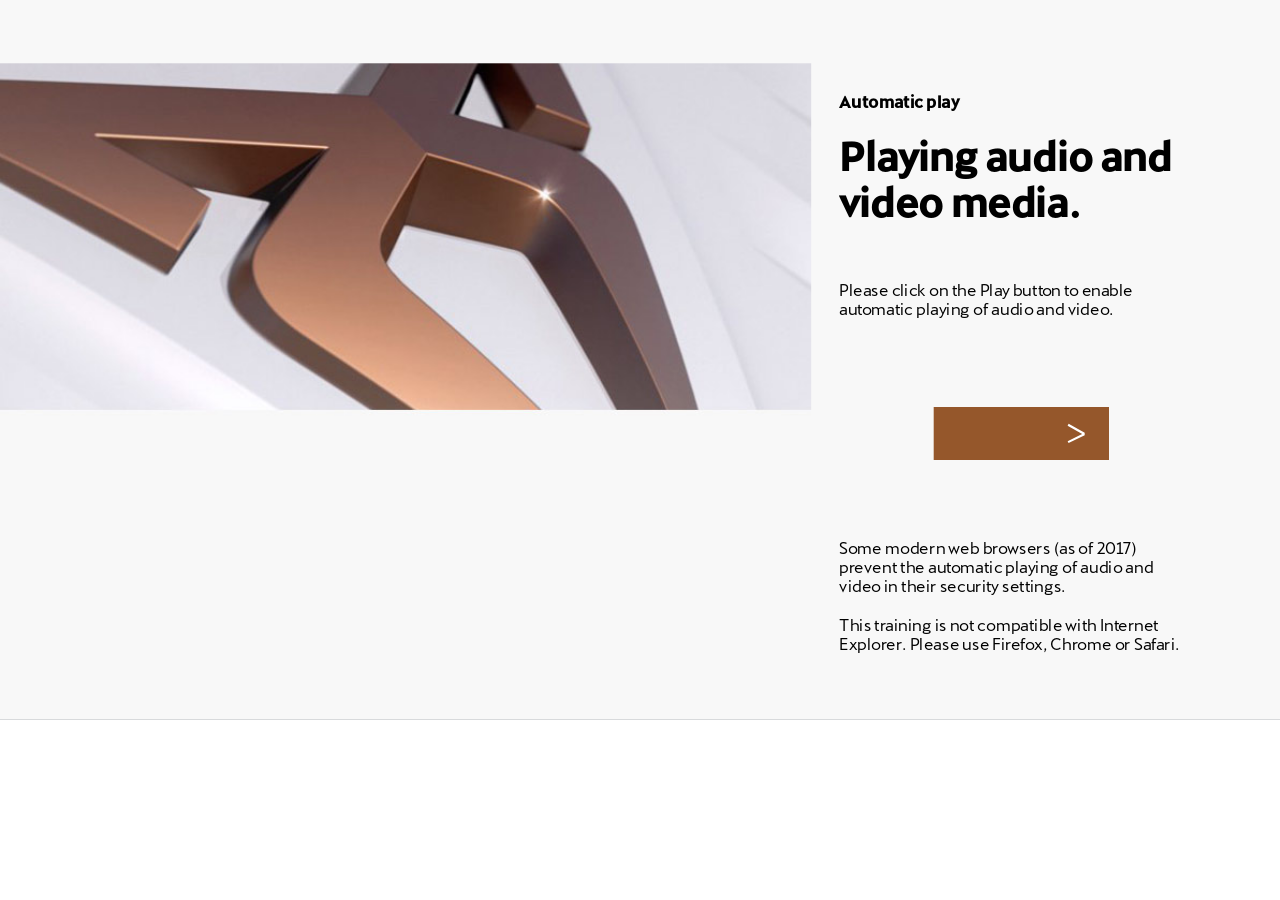
<file: index.html>
<!DOCTYPE html>
<html lang="en">
<head>
    <meta charset="UTF-8"/>
    <title>en</title>
    <meta name="viewport" content="width=device-width, user-scalable=no">
</head>
<body style="background-color:white">
    <iframe style="border: 0; width: 0"></iframe>
<script type="text/javascript">
    (function () {
        var iframe = document.getElementsByTagName("iframe")[0];
        iframe.id = "scalableContainer";
        iframe.contentDocument.write(
                '<!DOCTYPE HTML>' +
                '<html lang="en" manifest="manifest.appcache">' +
                '<head>' +
                '<meta charset="UTF-8" />' +
                '<meta name="viewport" content="width=device-width, user-scalable=no" />' +
                '<meta name="gwt:property" content="baseUrl=Cbtl/" />' +
                '<link type="text/css" rel="stylesheet" href="evolution.css" />' +
                '<link type="text/css" rel="stylesheet" href="fonts.css" />' +
                '<script type="text/javascript">' +
                '    var cbtlvars = {' +
                '            mode: "JavaScriptLoader",' +
                '            projectLanguage: "en-GB",' +
                '            uniqueIdentifier: \'8be0de16a20ac9b70eeae2abe9b0af58\',' +
                '			 adjustOnResize: \'1\',' +
                '            minScale: \'50%\',' +
                '            maxScale: \'150%\',' +
                '            adjust: \'auto\'' +
                '        };' +
                '    <\/script>' +
                '</head>' +
                '<body style="text-align:center; background-color:white; overflow:hidden;">' +
                '<script type="text/javascript" language="javascript" src="Cbtl/Cbtl.nocache.js"><\/script>' +
                '<div id="stage" style="width:1193px; margin:auto;" />' +
                '</body>' +
                '</html>'
        );
        iframe.contentDocument.close();
    })();
</script>
</body>
</html>
</file>
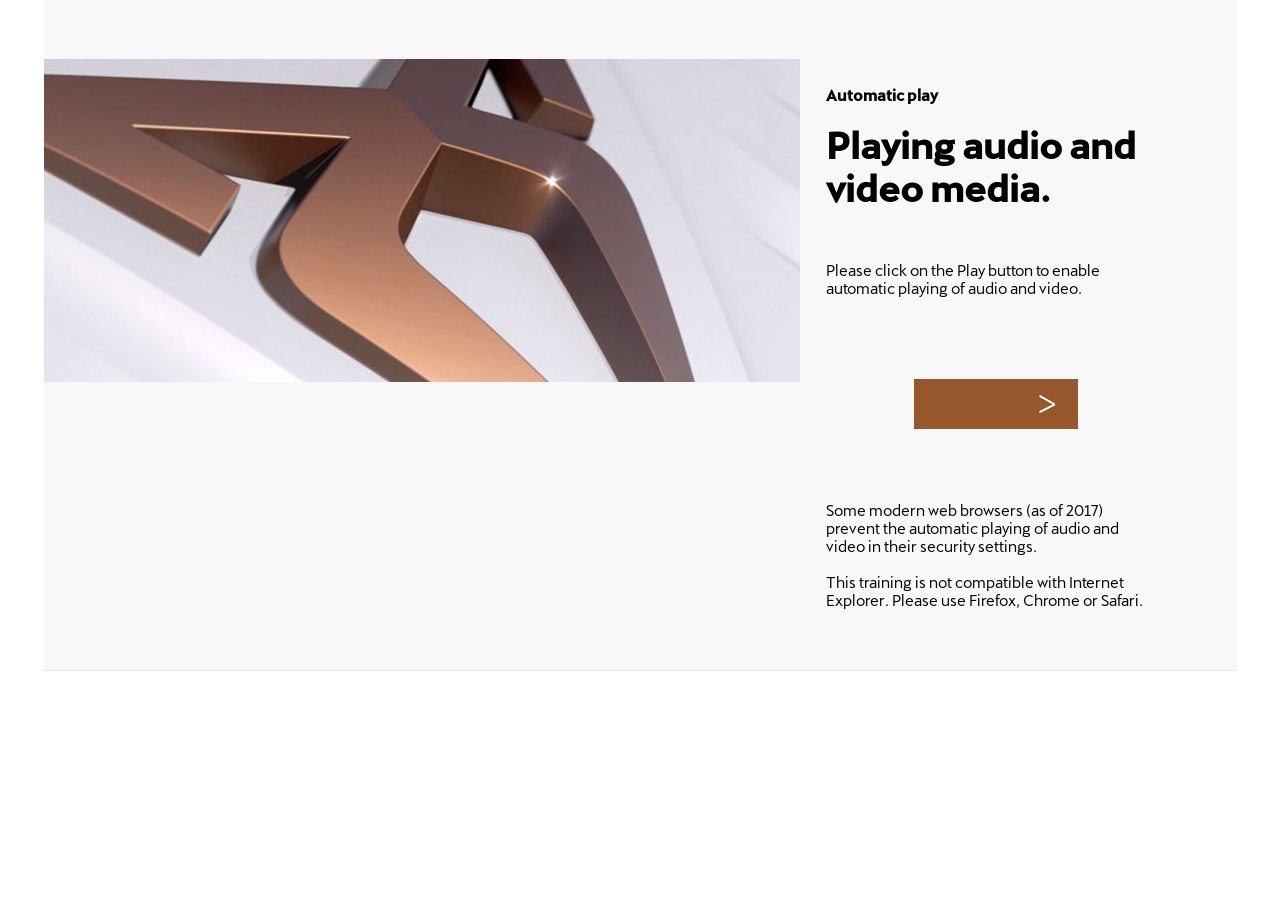
<file: evolution.html>
<!DOCTYPE html>
<html lang="en" manifest="manifest.appcache">
<head>
    <meta charset="UTF-8"/>
    <meta name="viewport" content="width=device-width, user-scalable=no"/>
    <meta name="gwt:property" content="baseUrl=Cbtl/"/>
    <title>en</title>
    <link type="text/css" rel="stylesheet" href="evolution.css"/>
    <link type="text/css" rel="stylesheet" href="fonts.css"/>
    <script type="text/javascript">
        var cbtlvars = {
            mode: "JavaScriptLoader",
            projectLanguage: "en-GB",
            uniqueIdentifier: '8be0de16a20ac9b70eeae2abe9b0af58'
        };
    </script>
</head>
<body style="text-align:center; background-color:white">
    <script type="text/javascript" language="javascript" src="Cbtl/Cbtl.nocache.js"></script>
    <div id="stage" style="width:1193px; margin:auto;"></div>
</body>
</html>
</file>
<file: evolution.css>
body {
    margin: 0px;
    border: 0px;
    padding: 0px;
}

body, td, a, div, .p {
    font-family: arial, sans-serif;
}

div, td {
    color: #000000
}

a:link, .w, .w a:link {
    color: #0000cc;
}

a:visited {
    color: #551a8b;
}

a:active {
    color: #ff0000;
}

.stage-top {
    margin-left: auto;
    margin-right: auto;
    position: absolute;
    top: 0;
}

.stage-bottom {
    margin-left: auto;
    margin-right: auto;
    position: absolute;
    bottom: 0;
}

.stage-top-right {
    position: absolute;
    right: 0;
    top: 0;
}

.stage-bottom-left {
    position: absolute;
    left: 0;
    bottom: 0;
}

.stage-bottom-right {
    position: absolute;
    right: 0;
    bottom: 0;
}

.stage-left {
    position: absolute;
    margin-top: auto;
    margin-bottom: auto;
    left: 0;
}

.stage-right {
    position: absolute;
    margin-top: auto;
    margin-bottom: auto;
    right: 0;
}

.stage-left-top {
    position: absolute;
    top: 0;
    left: 0;
	background-color: blue;
}

.movieclip {
    overflow: visible;
    top: 0;
    left: 0;
}

.child-container{
    overflow: visible !important;
    top: 0;
    left: 0;
}

.click-handler-element{
    overflow: visible !important;
    top: 0;
    left: 0;
}

.mask {
    overflow: hidden !important;
}

.hint {
    background-color: #ffe4b5;
    border: 1px black solid;
    padding: 0 2px 0 2px;
    position: absolute;
}

.navigation-box-background {
    background-color: #ffffff;
	opacity: 1;
	width: 100%;
	height: 100%;
    border-left: solid 6px #00B1EB;
}

.navigation-box-background-selected {
    background-color: #222222;
    opacity: 1;
    width: 100%;
    height: 100%;
}

.navigation-box-label {
    color: #222222;
	font-size: 12px;
}

.navigation-box-label-over {
	color: #222222;
}

.navigation-box-label-selected {
    color: #ffffff;
}

.list-box {
    border: 1px solid black;
    overflow-y: auto !important;
}

.list-box-item {
    font-size: 14px;
    color: black;
    padding: 2px 0 2px 5px;
    text-align: left;
}

.list-box-item-selected {
    color: #004A99;
}

.list-box-label {

}

.list-box-label-selected {
    color: #00B1EB;
    font-weight: bold;
}

.scroll {
    overflow-y: scroll !important;
}

.gwt-SliderBar-shell .gwt-SliderBar-knob {
    top: 0 !important;
}

.gwt-SliderBar-shell .gwt-SliderBar-line {
    background-color: #dcdcdc !important;
    border: 1px solid #999999 !important;
    height: 4px !important;
    top: 6pt !important;
}

.gwt-SliderBar-shell .gwt-SliderBar-tick {
    background: none repeat scroll 0 0 black !important;
    height: 6pt !important;
    top: 0 !important;
    width: 1px !important;
}

.gwt-TreeItem .gwt-Label {
    color: black;
    font-size: 24px;
    margin-left: 5px;
}

.gwt-TreeItem .gwt-Label-over {
    color: #004488;
}

.gwt-TreeItem .gwt-Label-selected {
    font-weight: bold;  color: #004488;
}
.gwt-TreeItemContainer {
    margin-left: 32px;
}

.mosaic-LayoutPanel {
    padding: 0 !important;
    overflow: auto !important;
}

.gwt-PopupPanel {
    border: none !important;
    padding: 0 !important;
}

.gwt-PopupPanelGlass {
    background-color: #000;
    opacity: 0.3;
}

body.gwt-RichTextArea-default {
	font-family: arial; 
	font-style: italic;
	font-weight: bold;
	font-size: 14px;
	text-align: center;
}

.results-table-item {
    background-color: #ffffff;
    border-left: solid 6px #00B1EB;
    margin-bottom: 10px;
    min-height: 40px;
    width: 100%;
}

.results-table-label {
    color: #222222;
    font-size: 18px;
    text-align: left;
    margin-left: 30px;
    margin-top: 5px;
    margin-bottom: 5px;
}

.evo-Slider {
    -moz-user-select: none;
    -khtml-user-select: none;
    user-select: none;
    overflow: visible !important;
}

.evo-Slider-track {
    overflow: visible !important;
    display: inline-block;
}

.evo-Slider-thumb {
    overflow: visible !important;
    display: inline-block;
}
</file>
<file: fonts.css>
/* VW */

@font-face {
    font-family: 'SubchapterTitleVW';
    src: local('Arial');
}

@font-face {
    font-family: 'PageTitleVW';
    src: local('Arial');
}


@font-face {
    font-family: 'SectionTitleVW';
    src: local('Arial');
}

[style*="SectionTitleVW"] {
    font-weight: bold;
}

@font-face {
    font-family: 'SimpleTextVW';
    src: local('Arial');
}

@font-face {
    font-family: 'HighlightedTextVW';
    src: local('Arial');
}

[style*="HighlightedTextVW"] {
    font-weight: bold;
}

/* NBD*/
@font-face {
    font-family: 'SubchapterTitleNBD';
    src: local('SubchapterTitleNBD'),
    url('fonts/VW/VWHead-Light.otf');
}

@font-face {
    font-family: 'PageTitleNBD';
    src: local('PageTitleNBD'),
    url('fonts/VW/VWHead-Bold.otf');
    font-weight: bold;
}

@font-face {
    font-family: 'SectionTitleNBD';
    src: local('SectionTitleNBD'),
    url('fonts/VW/VWHead-Bold.otf');
    font-weight: bold;
}

[style*="SectionTitleNBD"] {
    font-weight: bold;
}

@font-face {
    font-family: 'SimpleTextNBD';
    src: local('SimpleTextNBD'),
    url('fonts/VW/VWText-Regular.otf');
}


@font-face {
    font-family: 'HighlightedTextNBD';
    src: local('HighlightedTextNBD'),
    url('fonts/VW/VWHead-Bold.otf');
    font-weight: bold;
}

[style*="HighlightedTextNBD"] {
    font-weight: bold;
}

span[style*="SubchapterTitleNBD"] ,
span[style*="PageTitleNBD"] ,
span[style*="SectionTitleNBD"] ,
span[style*="SimpleTextNBD"] ,
span[style*="HighlightedTextNBD"]
{
}

span[style*="SubchapterTitleNBD"] ,
span[style*="PageTitleNBD"] ,
span[style*="SectionTitleNBD"] ,
span[style*="SimpleTextNBD"]
{
    vertical-align: text-top;
}

div[style*="SubchapterTitleNBD"] ,
div[style*="PageTitleNBD"] ,
div[style*="SectionTitleNBD"] ,
div[style*="SimpleTextNBD"] ,
div[style*="HighlightedTextNBD"]
{
}

div[style*="SubchapterTitleNBD"] ,
div[style*="PageTitleNBD"] ,
div[style*="SectionTitleNBD"] ,
div[style*="SimpleTextNBD"]
{
    vertical-align: text-top;
}


/* SEAT */
@font-face {
    font-family: 'SubchapterTitleSEAT';
    src: local('SubchapterTitleSEAT'),
    url('fonts/SEAT_bcn_font/SeatBcn-Regular.otf');
}

@font-face {
    font-family: 'SubchapterTitleSEAT';
    src: local('SubchapterTitleSEAT'),
    url('fonts/SEAT_bcn_font/SeatBcn-Bold.otf');
    font-weight: bold;
}

[style*="SubchapterTitleSEAT"] {
    font-weight: bold;
}

@font-face {
    font-family: 'PageTitleSEAT';
    src: local('PageTitleSEAT'),
    url('fonts/SEAT_bcn_font/SeatBcn-Light.otf');
}

@font-face {
    font-family: 'SectionTitleSEAT';
    src: local('SectionTitleSEAT'),
    url('fonts/SEAT_bcn_font/SeatBcn-Regular.otf');
}

@font-face {
    font-family: 'SectionTitleSEAT';
    src: local('SectionTitleSEAT'),
    url('fonts/SEAT_bcn_font/SeatBcn-Bold.otf');
    font-weight: bold;
}

[style*="SectionTitleSEAT"] {
    font-weight: bold;
}

@font-face {
    font-family: 'SimpleTextSEAT';
    src: local('SimpleTextSEAT'),
    url('fonts/SEAT_bcn_font/SeatBcn-Regular.otf');
}

@font-face {
    font-family: 'SimpleTextSEAT';
    src: local('SimpleTextSEAT'),
    url('fonts/SEAT_bcn_font/SeatBcn-Bold.otf');
    font-weight: bold;
}

@font-face {
    font-family: 'HighlightedTextSEAT';
    src: local('HighlightedTextSEAT'),
    url('fonts/SEAT_bcn_font/SeatBcn-Regular.otf');
}

@font-face {
    font-family: 'HighlightedTextSEAT';
    src: local('HighlightedTextSEAT'),
    url('fonts/SEAT_bcn_font/SeatBcn-Bold.otf');
    font-weight: bold;
}

[style*="HighlightedTextSEAT"] {
    font-weight: bold;
}


/* CUPRA */
@font-face {
    font-family: 'SubchapterTitleCUPRA';
    src: local('SubchapterTitleCUPRA'),
    url('fonts/CUPRA_font/Cupra-Medium.otf');
}

@font-face {
    font-family: 'PageTitleCUPRA';
    src: local('PageTitleCUPRA'),
    url('fonts/CUPRA_font/Cupra-Medium.otf');
}

@font-face {
    font-family: 'SectionTitleCUPRA';
    src: local('SectionTitleCUPRA'),
    url('fonts/CUPRA_font/Cupra-Medium.otf');
}

@font-face {
    font-family: 'SimpleTextCUPRA';
    src: local('SimpleTextCUPRA'),
    url('fonts/CUPRA_font/Cupra-Regular.otf');
}

@font-face {
    font-family: 'HighlightedTextCUPRA';
    src: local('HighlightedTextCUPRA'),
    url('fonts/CUPRA_font/Cupra-Medium.otf');
}

@font-face {
    font-family: 'Cupra_Light';
    src: local('Cupra_Light'),
    url('fonts/CUPRA_font/Cupra-Light.otf');
}

/* VWAG */
@font-face {
    font-family: 'SubchapterTitleVWAG';
    src: local('SubchapterTitleVWAG'),
    url('fonts/VWAG_TheSans/VWAGTheSans-Regular.otf');
}

@font-face {
    font-family: 'PageTitleVWAG';
    src: local('PageTitleVWAG'),
    url('fonts/VWAG_TheSans/VWAGTheSans-Bold.otf');
    font-weight: bold;
}

@font-face {
    font-family: 'SectionTitleVWAG';
    src: local('SectionTitleVWAG'),
    url('fonts/VWAG_TheSans/VWAGTheSans-Bold.otf');
    font-weight: bold;
}

[style*="SectionTitleVWAG"] {
    font-weight: bold;
}

@font-face {
    font-family: 'SimpleTextVWAG';
    src: local('SimpleTextVWAG'),
    url('fonts/VWAG_TheSans/VWAGTheSans-Regular.otf');
}

@font-face {
    font-family: 'HighlightedTextVWAG';
    src: local('HighlightedTextVWAG'),
    url('fonts/VWAG_TheSans/VWAGTheSans-Bold.otf');
    font-weight: bold;
}

[style*="HighlightedTextVWAG"] {
    font-weight: bold;
}

[style*="SubchapterTitleVWAG"] ,
[style*="PageTitleVWAG"] ,
[style*="SectionTitleVWAG"] ,
[style*="SimpleTextVWAG"] ,
[style*="HighlightedTextVWAG"]
{
    line-height: 1;
}

[style*="SubchapterTitleVWAG"] ,
[style*="PageTitleVWAG"] ,
[style*="SectionTitleVWAG"] ,
[style*="SimpleTextVWAG"]
{
    vertical-align: text-top;
}
</file>
